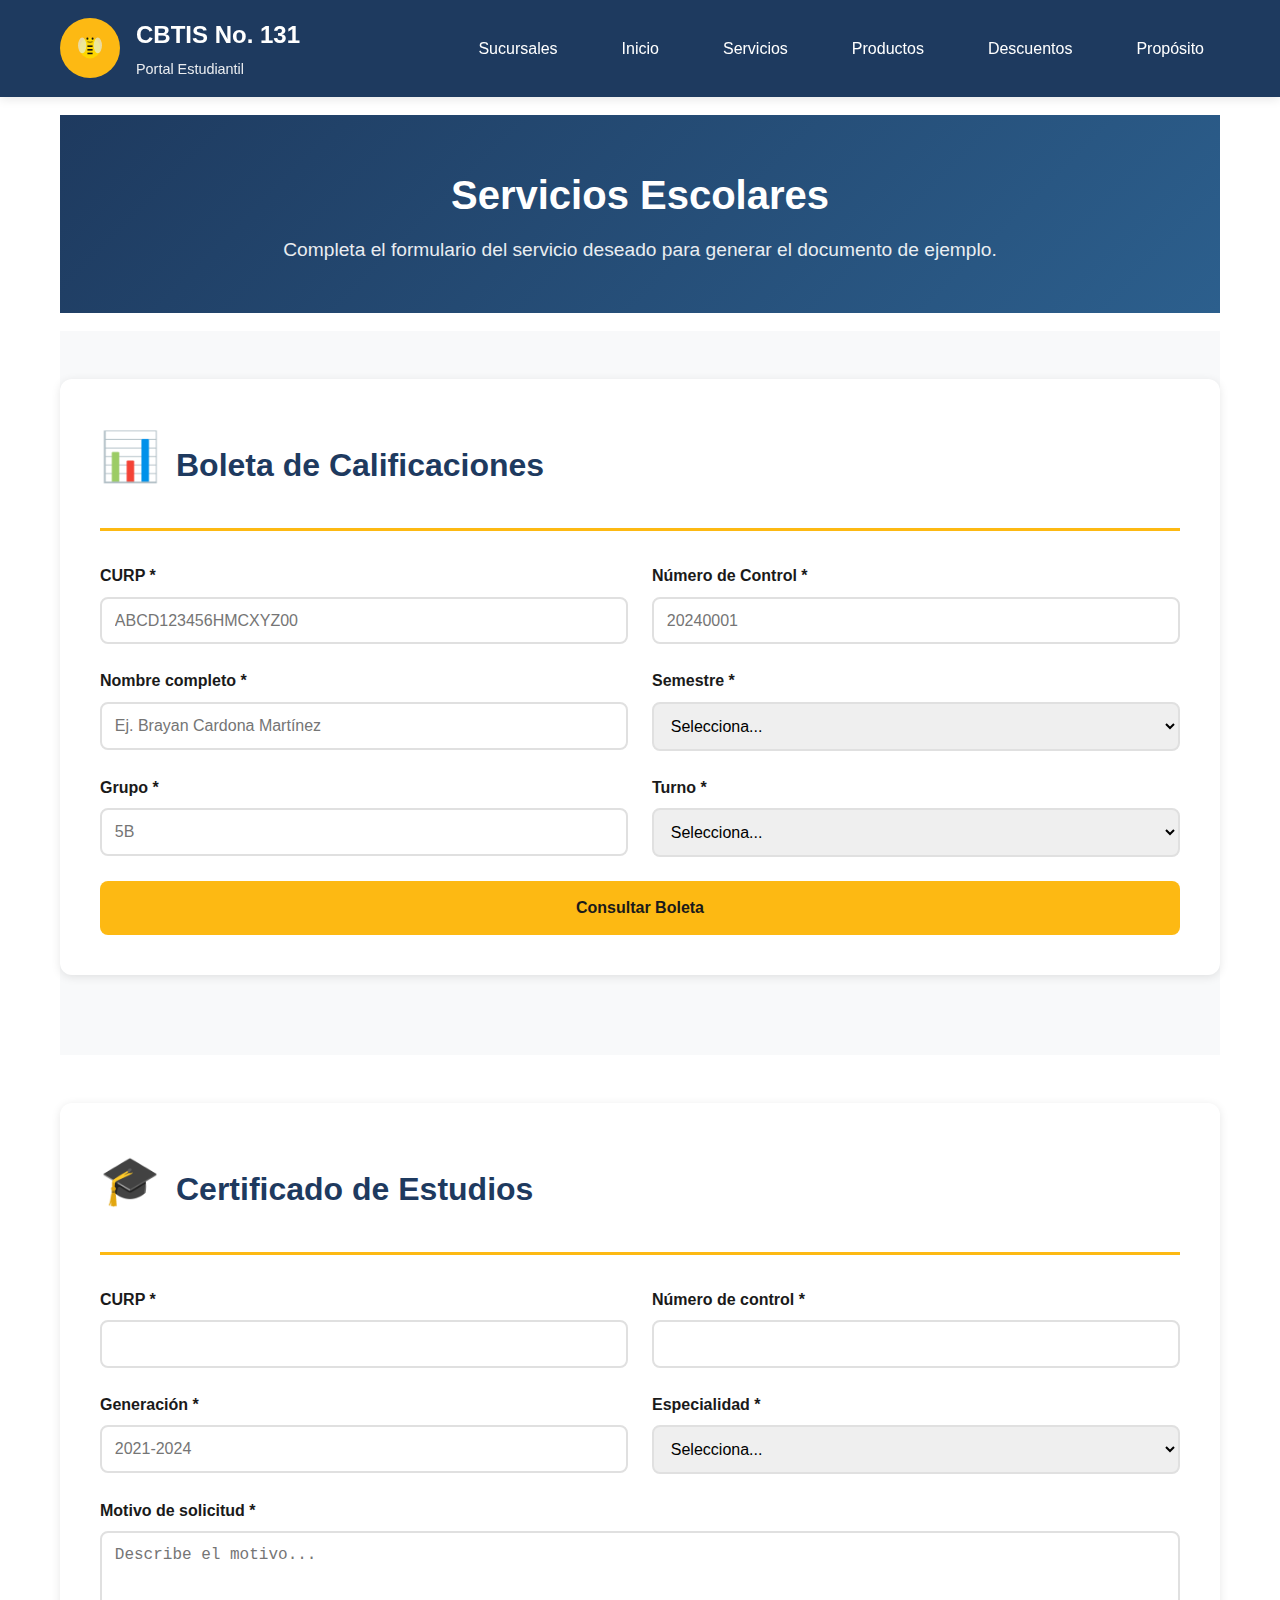
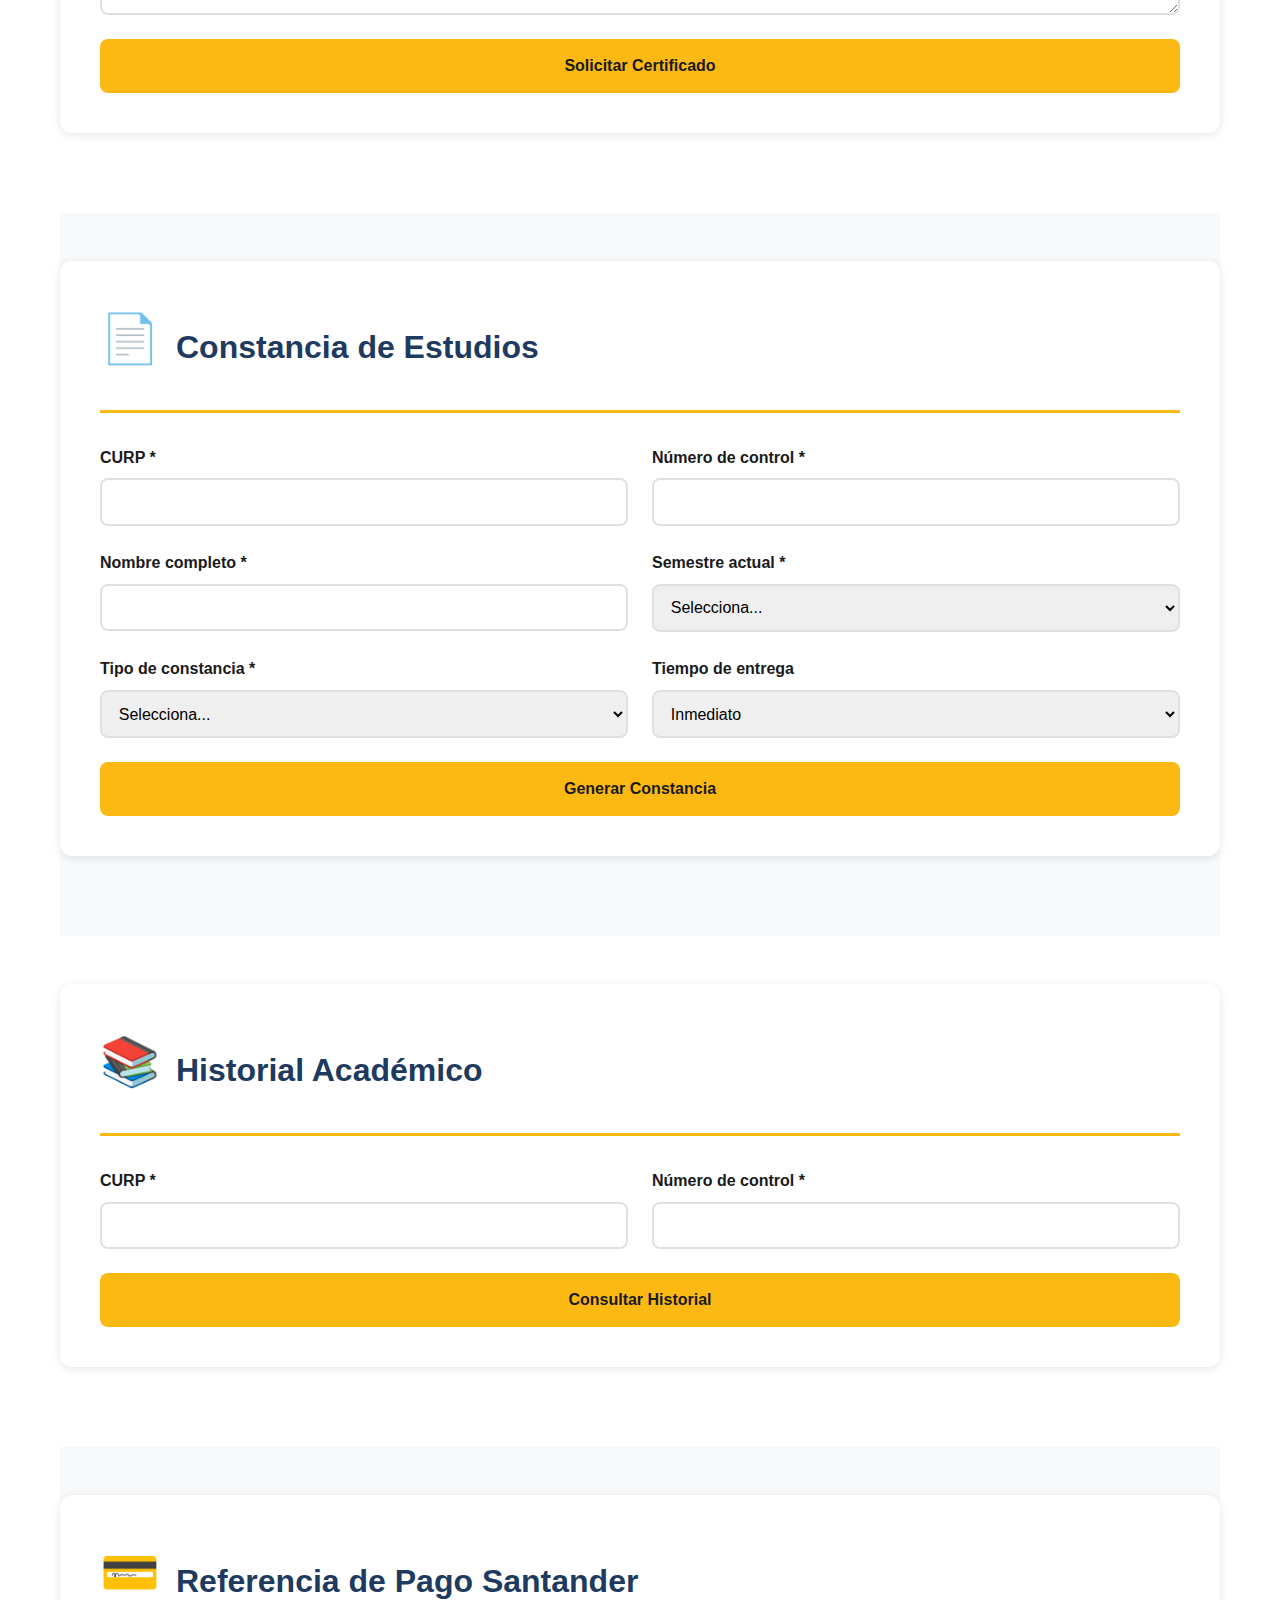
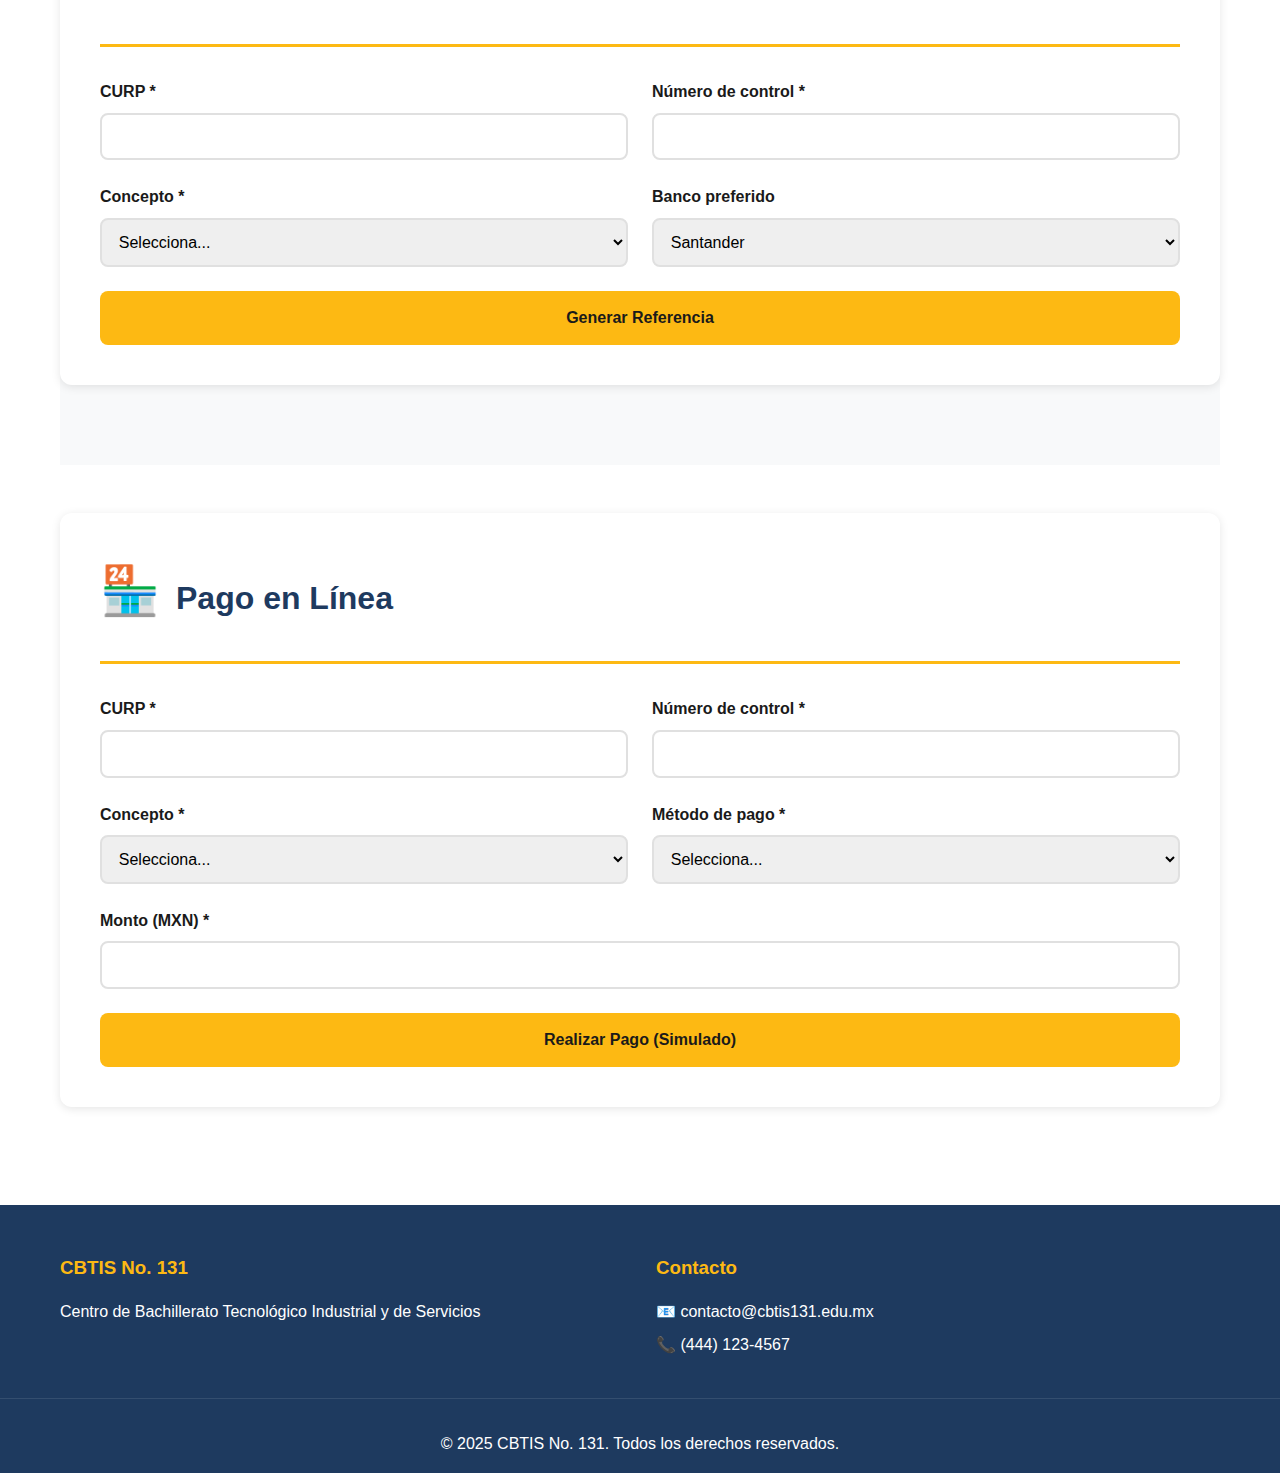
<file: servicios.html>
<!DOCTYPE html>
<html lang="es">
<head>
  <meta charset="utf-8" />
  <meta name="viewport" content="width=device-width,initial-scale=1" />
  <title>Servicios - CBTIS No. 131</title>
  <link rel="stylesheet" href="estilos.css">
  <style>
    /* Pequeñas reglas específicas para resultados/boletas */
    .result-container { display: none; background:#fff; padding:18px; border-radius:10px; box-shadow:0 6px 20px rgba(0,0,0,0.08); margin-top:12px;}
    .result-container.active { display:block; }
    .grades-table, .doc-table { width:100%; border-collapse:collapse; margin-top:12px; }
    .grades-table th, .grades-table td, .doc-table th, .doc-table td { border:1px solid #e6e6e6; padding:8px; text-align:center; }
    .doc-header { display:flex; justify-content:space-between; align-items:center; gap:12px; margin-bottom:12px; }
    .doc-header .left { font-weight:700; color:var(--primary,#0d47a1); }
    .badge { background:var(--secondary,#f39c12); color:#111; padding:6px 10px; border-radius:6px; font-weight:700; }
    .student-info p { margin:6px 0; }
    .result-actions { margin-top:12px; display:flex; gap:8px; flex-wrap:wrap; }
    @media print {
      nav, .menu-toggle, .btn-outline, .btn-primary, .btn-secondary { display:none !important; }
      body { background:#fff; }
    }
  </style>
</head>
<body>
  <!-- Header -->
  <header class="header">
    <div class="container header-content">
      <div class="logo-section">
        <div class="logo" id="logo" aria-hidden="true"></div>
        <div class="logo-text">
          <h1>CBTIS No. 131</h1>
          <p>Portal Estudiantil</p>
        </div>
      </div>

      <nav class="nav">
        <ul class="nav-list">
           <li><a href="sucursales.html">Sucursales</a></li>
                    <li><a href="index.html">Inicio</a></li>
                    <li><a href="servicios.html">Servicios</a></li>
                    <li><a href="productos.html">Productos</a></li>
                    <li><a href="descuentos.html">Descuentos</a></li>
                     <li><a href="proposito.html">Propósito</a></li>
        </ul>
        <button class="menu-toggle" id="menuToggle" aria-label="Abrir menú">
          <span></span><span></span><span></span>
        </button>
      </nav>
    </div>
  </header>

  <main class="container">
    <div class="page-header" style="margin:18px 0;">
      <h1>Servicios Escolares</h1>
      <p>Completa el formulario del servicio deseado para generar el documento de ejemplo.</p>
    </div>

    <!-- === BOLETA === -->
    <section class="service-section" id="boleta">
      <div class="service-detail-card">
        <div class="service-detail-header">
          <div class="service-icon">📊</div>
          <h2>Boleta de Calificaciones</h2>
        </div>

        <form class="service-form" id="boletaForm">
          <div class="form-row">
            <div class="form-group">
              <label for="boletaCurp">CURP *</label>
              <input type="text" id="boletaCurp" required maxlength="18" placeholder="ABCD123456HMCXYZ00">
            </div>
            <div class="form-group">
              <label for="boletaControl">Número de Control *</label>
              <input type="text" id="boletaControl" required maxlength="12" placeholder="20240001">
            </div>
          </div>

          <div class="form-row">
            <div class="form-group">
              <label for="boletaNombre">Nombre completo *</label>
              <input type="text" id="boletaNombreInput" required placeholder="Ej. Brayan Cardona Martínez">
            </div>
            <div class="form-group">
              <label for="boletaSemestre">Semestre *</label>
              <select id="boletaSemestre" required>
                <option value="">Selecciona...</option>
                <option value="1">1°</option><option value="2">2°</option><option value="3">3°</option>
                <option value="4">4°</option><option value="5">5°</option><option value="6">6°</option>
              </select>
            </div>
          </div>

          <div class="form-row">
            <div class="form-group">
              <label for="boletaGrupo">Grupo *</label>
              <input type="text" id="boletaGrupo" required placeholder="5B">
            </div>
            <div class="form-group">
              <label for="boletaTurno">Turno *</label>
              <select id="boletaTurno" required>
                <option value="">Selecciona...</option>
                <option>Matutino</option><option>Vespertino</option>
              </select>
            </div>
          </div>

          <button type="submit" class="btn btn-primary">Consultar Boleta</button>
        </form>

        <div id="boletaResult" class="result-container" aria-live="polite">
          <!-- Contenido generado por JS -->
        </div>
      </div>
    </section>

    <!-- === CERTIFICADO === -->
    <section class="service-section" id="certificado">
      <div class="service-detail-card">
        <div class="service-detail-header">
          <div class="service-icon">🎓</div>
          <h2>Certificado de Estudios</h2>
        </div>

        <form id="certificadoForm" class="service-form">
          <div class="form-row">
            <div class="form-group">
              <label for="certCurp">CURP *</label>
              <input type="text" id="certCurp" required maxlength="18">
            </div>
            <div class="form-group">
              <label for="certControl">Número de control *</label>
              <input type="text" id="certControl" required maxlength="12">
            </div>
          </div>

          <div class="form-row">
            <div class="form-group">
              <label for="certGeneracion">Generación *</label>
              <input type="text" id="certGeneracion" placeholder="2021-2024" required>
            </div>
            <div class="form-group">
              <label for="certEspecialidad">Especialidad *</label>
              <select id="certEspecialidad" required>
                <option value="">Selecciona...</option>
                <option value="programacion">Programación</option>
                <option value="electronica">Electrónica</option>
                <option value="contabilidad">Contabilidad</option>
                <option value="administracion">Administración</option>
              </select>
            </div>
          </div>

          <div class="form-group">
            <label for="certMotivo">Motivo de solicitud *</label>
            <textarea id="certMotivo" required rows="3" placeholder="Describe el motivo..."></textarea>
          </div>

          <button type="submit" class="btn btn-primary">Solicitar Certificado</button>
        </form>

        <div id="certificadoResult" class="result-container"></div>
      </div>
    </section>

    <!-- === CONSTANCIA === -->
    <section class="service-section" id="constancia">
      <div class="service-detail-card">
        <div class="service-detail-header">
          <div class="service-icon">📄</div>
          <h2>Constancia de Estudios</h2>
        </div>

        <form id="constanciaForm" class="service-form">
          <div class="form-row">
            <div class="form-group">
              <label for="constCurp">CURP *</label>
              <input type="text" id="constCurp" required maxlength="18">
            </div>
            <div class="form-group">
              <label for="constControl">Número de control *</label>
              <input type="text" id="constControl" required maxlength="12">
            </div>
          </div>

          <div class="form-row">
            <div class="form-group">
              <label for="constNombre">Nombre completo *</label>
              <input type="text" id="constNombreInput" required>
            </div>
            <div class="form-group">
              <label for="constSemestre">Semestre actual *</label>
              <select id="constSemestre" required>
                <option value="">Selecciona...</option>
                <option value="1">1°</option><option value="2">2°</option><option value="3">3°</option>
                <option value="4">4°</option><option value="5">5°</option><option value="6">6°</option>
              </select>
            </div>
          </div>

          <div class="form-row">
            <div class="form-group">
              <label for="constTipo">Tipo de constancia *</label>
              <select id="constTipo" required>
                <option value="">Selecciona...</option>
                <option value="estudios">Constancia de Estudios</option>
                <option value="conducta">Constancia de Buena Conducta</option>
                <option value="inscripcion">Constancia de Inscripción</option>
              </select>
            </div>
            <div class="form-group">
              <label for="constTiempo">Tiempo de entrega</label>
              <select id="constTiempo">
                <option value="inmediato">Inmediato</option>
                <option value="24">24 hrs</option>
                <option value="48">48 hrs</option>
              </select>
            </div>
          </div>

          <button type="submit" class="btn btn-primary">Generar Constancia</button>
        </form>

        <div id="constanciaResult" class="result-container"></div>
      </div>
    </section>

    <!-- === HISTORIAL === -->
    <section class="service-section" id="historial">
      <div class="service-detail-card">
        <div class="service-detail-header">
          <div class="service-icon">📚</div>
          <h2>Historial Académico</h2>
        </div>

        <form id="historialForm" class="service-form">
          <div class="form-row">
            <div class="form-group">
              <label for="histCurp">CURP *</label>
              <input type="text" id="histCurp" required maxlength="18">
            </div>
            <div class="form-group">
              <label for="histControl">Número de control *</label>
              <input type="text" id="histControl" required maxlength="12">
            </div>
          </div>
          <button type="submit" class="btn btn-primary">Consultar Historial</button>
        </form>

        <div id="historialResult" class="result-container"></div>
      </div>
    </section>

    <!-- === REFERENCIA === -->
    <section class="service-section" id="referencia">
      <div class="service-detail-card">
        <div class="service-detail-header">
          <div class="service-icon">💳</div>
          <h2>Referencia de Pago Santander</h2>
        </div>

        <form id="referenciaForm" class="service-form">
          <div class="form-row">
            <div class="form-group">
              <label for="refCurp">CURP *</label>
              <input type="text" id="refCurp" required maxlength="18">
            </div>
            <div class="form-group">
              <label for="refControl">Número de control *</label>
              <input type="text" id="refControl" required maxlength="12">
            </div>
          </div>

          <div class="form-row">
            <div class="form-group">
              <label for="refConcepto">Concepto *</label>
              <select id="refConcepto" required>
                <option value="">Selecciona...</option>
                <option value="inscripcion">Inscripción</option>
                <option value="reinscripcion">Reinscripción</option>
                <option value="certificado">Certificado</option>
                <option value="constancia">Constancia</option>
              </select>
            </div>
            <div class="form-group">
              <label for="refBanco">Banco preferido</label>
              <select id="refBanco">
                <option>Santander</option><option>BBVA</option><option>Banorte</option>
              </select>
            </div>
          </div>

          <button type="submit" class="btn btn-primary">Generar Referencia</button>
        </form>

        <div id="referenciaResult" class="result-container"></div>
      </div>
    </section>

    <!-- === PAGO === -->
    <section class="service-section" id="pago">
      <div class="service-detail-card">
        <div class="service-detail-header">
          <div class="service-icon">🏪</div>
          <h2>Pago en Línea</h2>
        </div>

        <form id="pagoForm" class="service-form">
          <div class="form-row">
            <div class="form-group">
              <label for="pagoCurp">CURP *</label>
              <input type="text" id="pagoCurp" required maxlength="18">
            </div>
            <div class="form-group">
              <label for="pagoControl">Número de control *</label>
              <input type="text" id="pagoControl" required maxlength="12">
            </div>
          </div>

          <div class="form-row">
            <div class="form-group">
              <label for="pagoConcepto">Concepto *</label>
              <select id="pagoConcepto" required>
                <option value="">Selecciona...</option>
                <option value="inscripcion">Inscripción</option>
                <option value="reinscripcion">Reinscripción</option>
                <option value="certificado">Certificado</option>
                <option value="constancia">Constancia</option>
              </select>
            </div>
            <div class="form-group">
              <label for="pagoMetodo">Método de pago *</label>
              <select id="pagoMetodo" required>
                <option value="">Selecciona...</option>
                <option value="tarjeta">Tarjeta</option>
                <option value="transferencia">Transferencia</option>
                <option value="oxxo">OXXO</option>
              </select>
            </div>
          </div>

          <div id="tarjetaFields" style="display:none;">
            <div class="form-row">
              <div class="form-group">
                <label for="pagoTarjeta">Número de tarjeta</label>
                <input id="pagoTarjeta" type="text" placeholder="#### #### #### ####">
              </div>
              <div class="form-group">
                <label for="pagoVencimiento">Vencimiento</label>
                <input id="pagoVencimiento" type="text" placeholder="MM/AA">
              </div>
            </div>
            <div class="form-row">
              <div class="form-group">
                <label for="pagoCvv">CVV</label>
                <input id="pagoCvv" type="text" placeholder="###">
              </div>
            </div>
          </div>

          <div class="form-row">
            <div class="form-group">
              <label for="pagoMonto">Monto (MXN) *</label>
              <input type="number" id="pagoMonto" required min="0" step="1">
            </div>
          </div>

          <button type="submit" class="btn btn-primary">Realizar Pago (Simulado)</button>
        </form>

        <div id="pagoResult" class="result-container"></div>
      </div>
    </section>

  </main>

  <footer class="footer" id="contacto" style="margin-top:18px;">
    <div class="container footer-content">
      <div class="footer-section">
        <h3>CBTIS No. 131</h3>
        <p>Centro de Bachillerato Tecnológico Industrial y de Servicios</p>
      </div>
      <div class="footer-section">
        <h3>Contacto</h3>
        <ul class="footer-links">
          <li>📧 contacto@cbtis131.edu.mx</li>
          <li>📞 (444) 123-4567</li>
        </ul>
      </div>
    </div>
    <div class="footer-bottom">
      <p>&copy; 2025 CBTIS No. 131. Todos los derechos reservados.</p>
    </div>
  </footer>

  <!-- JS: lógica para generar resultados en página -->
  <script>
    /* Generador de logo abeja (inserta SVG en elementos con id="logo") */
    function generateBeeLogo() {
      const beeSVG = `
        <svg xmlns="http://www.w3.org/2000/svg" viewBox="0 0 100 100" width="100%" height="100%">
            <circle cx="50" cy="50" r="20" fill="#FFD700"/>
            <ellipse cx="35" cy="45" rx="8" ry="15" fill="#dff1ff" opacity="0.6"/>
            <ellipse cx="65" cy="45" rx="8" ry="15" fill="#dff1ff" opacity="0.6"/>
            <rect x="45" y="45" width="10" height="3" fill="#111"/>
            <rect x="45" y="52" width="10" height="3" fill="#111"/>
            <rect x="45" y="59" width="10" height="3" fill="#111"/>
            <circle cx="45" cy="32" r="2" fill="#111"/>
            <circle cx="55" cy="32" r="2" fill="#111"/>
            <path d="M 45 38 Q 50 40 55 38" stroke="#111" fill="none" stroke-width="1.2"/>
        </svg>
      `;
      document.querySelectorAll('#logo').forEach(el => el.innerHTML = beeSVG);
    }

    document.addEventListener('DOMContentLoaded', () => {
      generateBeeLogo();

      // Manejo pago - mostrar campos de tarjeta si aplica
      const pagoMetodo = document.getElementById('pagoMetodo');
      if (pagoMetodo) {
        pagoMetodo.addEventListener('change', (e) => {
          const tarjetaFields = document.getElementById('tarjetaFields');
          if (e.target.value === 'tarjeta') tarjetaFields.style.display = 'block';
          else tarjetaFields.style.display = 'none';
        });
      }

      // Formularios
      setupBoleta();
      setupCertificado();
      setupConstancia();
      setupHistorial();
      setupReferencia();
      setupPago();
    });

    /* ---------- BOLETA ---------- */
    function setupBoleta(){
      const form = document.getElementById('boletaForm');
      const result = document.getElementById('boletaResult');
      const materias = ["Matemáticas","Física","Programación","Inglés","Historia","Química"];
      form.addEventListener('submit', (e) => {
        e.preventDefault();
        // Leer campos
        const curp = document.getElementById('boletaCurp').value.trim();
        const control = document.getElementById('boletaControl').value.trim();
        const nombre = document.getElementById('boletaNombreInput').value.trim();
        const semestre = document.getElementById('boletaSemestre').value;
        const grupo = document.getElementById('boletaGrupo').value.trim();
        const turno = document.getElementById('boletaTurno').value;

        // Validar mínimos
        if (!curp || !control || !nombre || !semestre) {
          alert('Por favor completa todos los campos de la boleta.');
          return;
        }

        // Generar calificaciones aleatorias (70-100)
        let total = 0;
        const filas = materias.map(mat => {
          const cal = Math.floor(Math.random() * 31) + 70;
          total += cal;
          const estado = cal >= 70 ? "Aprobado" : "Reprobado";
          return `<tr><td>${mat}</td><td>${cal}</td><td>${estado}</td></tr>`;
        }).join('');

        const promedio = (total / materias.length).toFixed(2);

        // Construir HTML resultado
        result.innerHTML = `
          <div class="doc-header">
            <div class="left">Boleta de Calificaciones - CBTIS 131</div>
            <div class="badge">Semestre ${semestre}</div>
          </div>
          <div class="student-info">
            <p><strong>Nombre:</strong> ${nombre}</p>
            <p><strong>CURP:</strong> ${curp}</p>
            <p><strong>No. Control:</strong> ${control}</p>
            <p><strong>Grupo:</strong> ${grupo} · <strong>Turno:</strong> ${turno}</p>
          </div>
          <table class="grades-table">
            <thead><tr><th>Materia</th><th>Calificación</th><th>Estado</th></tr></thead>
            <tbody>${filas}</tbody>
          </table>
          <h4 style="margin-top:10px;">Promedio general: ${promedio}</h4>
          <div class="result-actions">
            <button class="btn btn-secondary" onclick="window.print()">Imprimir / Guardar PDF</button>
            <button class="btn btn-secondary" onclick="downloadExampleJSON('boleta', ${JSON.stringify({
              nombre: '${nombre}',
              curp: '${curp}',
              control: '${control}',
              semestre: '${semestre}',
              grupo: '${grupo}',
              turno: '${turno}',
              promedio: '${promedio}'
            })})">Guardar JSON (ejemplo)</button>
          </div>
        `;
        result.classList.add('active');
        result.scrollIntoView({ behavior: 'smooth' });
      });
    }

    /* ---------- CERTIFICADO ---------- */
    function setupCertificado(){
      const form = document.getElementById('certificadoForm');
      const result = document.getElementById('certificadoResult');
      form.addEventListener('submit', (e) => {
        e.preventDefault();
        const curp = document.getElementById('certCurp').value.trim();
        const control = document.getElementById('certControl').value.trim();
        const generacion = document.getElementById('certGeneracion').value.trim();
        const especialidad = document.getElementById('certEspecialidad').value;
        const motivo = document.getElementById('certMotivo').value.trim();

        if(!curp||!control||!generacion||!especialidad||!motivo){
          alert('Completa todos los campos del certificado.');
          return;
        }

        const folio = 'CERT-' + Math.random().toString(36).substr(2,9).toUpperCase();
        const entrega = new Date(); entrega.setDate(entrega.getDate() + 5);

        result.innerHTML = `
          <div class="doc-header">
            <div class="left">Solicitud de Certificado</div>
            <div class="badge">${folio}</div>
          </div>
          <div class="student-info">
            <p><strong>CURP:</strong> ${curp}</p>
            <p><strong>No. Control:</strong> ${control}</p>
            <p><strong>Generación:</strong> ${generacion} · <strong>Especialidad:</strong> ${especialidad}</p>
            <p><strong>Motivo:</strong> ${motivo}</p>
            <p><strong>Fecha estimada de entrega:</strong> ${entrega.toLocaleDateString()}</p>
          </div>
          <div class="result-actions">
            <button class="btn btn-secondary" onclick="window.print()">Imprimir / Guardar PDF</button>
          </div>
        `;
        result.classList.add('active');
        result.scrollIntoView({ behavior: 'smooth' });
      });
    }

    /* ---------- CONSTANCIA ---------- */
    function setupConstancia(){
      const form = document.getElementById('constanciaForm');
      const result = document.getElementById('constanciaResult');
      form.addEventListener('submit', (e) => {
        e.preventDefault();
        const curp = document.getElementById('constCurp').value.trim();
        const control = document.getElementById('constControl').value.trim();
        const nombre = document.getElementById('constNombreInput').value.trim();
        const semestre = document.getElementById('constSemestre').value;
        const tipo = document.getElementById('constTipo').value;
        const tiempo = document.getElementById('constTiempo').value || 'Inmediato';

        if(!curp||!control||!nombre||!semestre||!tipo){
          alert('Completa todos los campos de la constancia.');
          return;
        }

        const folio = 'CONST-' + Math.random().toString(36).substr(2,8).toUpperCase();
        const fecha = new Date().toLocaleDateString();

        result.innerHTML = `
          <div class="doc-header">
            <div class="left">Constancia de Estudios</div>
            <div class="badge">${tipo.toUpperCase()}</div>
          </div>
          <div class="student-info">
            <p><strong>Nombre:</strong> ${nombre}</p>
            <p><strong>CURP:</strong> ${curp}</p>
            <p><strong>No. Control:</strong> ${control}</p>
            <p><strong>Semestre:</strong> ${semestre}°</p>
            <p><strong>Fecha:</strong> ${fecha} · <strong>Folio:</strong> ${folio}</p>
            <p>Tiempo de entrega seleccionado: ${tiempo}</p>
          </div>
          <div class="result-actions">
            <button class="btn btn-secondary" onclick="window.print()">Imprimir / Guardar PDF</button>
          </div>
        `;
        result.classList.add('active');
        result.scrollIntoView({ behavior: 'smooth' });
      });
    }

    /* ---------- HISTORIAL ---------- */
    function setupHistorial(){
      const form = document.getElementById('historialForm');
      const result = document.getElementById('historialResult');
      form.addEventListener('submit', (e) => {
        e.preventDefault();
        const curp = document.getElementById('histCurp').value.trim();
        const control = document.getElementById('histControl').value.trim();
        if(!curp || !control){
          alert('Completa CURP y número de control.');
          return;
        }

        // Generar ejemplo de semestres y promedios
        const semestres = [
          { num: 1, promedio: (Math.random()*1.5 + 7.5).toFixed(2), materias: ['Matemáticas I','Química I','Inglés I'] },
          { num: 2, promedio: (Math.random()*1.5 + 7.6).toFixed(2), materias: ['Matemáticas II','Química II','Inglés II'] },
          { num: 3, promedio: (Math.random()*1.5 + 7.8).toFixed(2), materias: ['Física I','Programación I','Historia'] },
          { num: 4, promedio: (Math.random()*1.5 + 8.0).toFixed(2), materias: ['Física II','Programación II','Inglés IV'] }
        ];
        const promGeneral = (semestres.reduce((s, x) => s + parseFloat(x.promedio),0) / semestres.length).toFixed(2);

        let htmlSem = `<p><strong>CURP:</strong> ${curp} · <strong>No. Control:</strong> ${control}</p>
                       <p><strong>Promedio general:</strong> ${promGeneral}</p><div style="margin-top:10px;">`;
        semestres.forEach(s => {
          htmlSem += `<div style="margin-bottom:10px;"><strong>${s.num}° Semestre - Promedio ${s.promedio}</strong><ul style="text-align:left; margin-left:1rem;">${s.materias.map(m=>`<li>${m}</li>`).join('')}</ul></div>`;
        });
        htmlSem += `</div><div class="result-actions"><button class="btn btn-secondary" onclick="window.print()">Imprimir / Guardar PDF</button></div>`;

        result.innerHTML = `<div class="doc-header"><div class="left">Historial Académico - Resumen</div></div>${htmlSem}`;
        result.classList.add('active');
        result.scrollIntoView({ behavior: 'smooth' });
      });
    }

    /* ---------- REFERENCIA ---------- */
    function setupReferencia(){
      const form = document.getElementById('referenciaForm');
      const result = document.getElementById('referenciaResult');
      form.addEventListener('submit', (e) => {
        e.preventDefault();
        const curp = document.getElementById('refCurp').value.trim();
        const control = document.getElementById('refControl').value.trim();
        const concepto = document.getElementById('refConcepto').value;
        const banco = document.getElementById('refBanco').value || 'Santander';
        if(!curp||!control||!concepto){ alert('Completa los campos.'); return; }

        const referencia = Math.floor(Math.random()*9000000000000) + 1000000000000;
        const montos = { inscripcion: '$1,500.00', reinscripcion: '$800.00', certificado: '$350.00', constancia: '$150.00' };
        const conceptosText = { inscripcion:'Inscripción', reinscripcion:'Reinscripción', certificado:'Certificado', constancia:'Constancia' };
        const monto = montos[concepto] || '$0.00';
        const hoy = new Date(); const vig = new Date(); vig.setDate(hoy.getDate()+30);

        result.innerHTML = `
          <div class="doc-header"><div class="left">Referencia de Pago</div><div class="badge">Ref: ${referencia}</div></div>
          <div class="student-info">
            <p><strong>Concepto:</strong> ${conceptosText[concepto]}</p>
            <p><strong>Monto:</strong> ${monto} · <strong>Banco:</strong> ${banco}</p>
            <p><strong>Nombre/ID:</strong> ${control} · <strong>CURP:</strong> ${curp}</p>
            <p><strong>Vigencia hasta:</strong> ${vig.toLocaleDateString()}</p>
          </div>
          <div class="result-actions">
            <button class="btn btn-secondary" onclick="window.print()">Imprimir / Guardar PDF</button>
          </div>
        `;
        result.classList.add('active');
        result.scrollIntoView({ behavior: 'smooth' });
      });
    }

    /* ---------- PAGO ---------- */
    function setupPago(){
      const form = document.getElementById('pagoForm');
      const result = document.getElementById('pagoResult');
      form.addEventListener('submit', (e) => {
        e.preventDefault();
        const curp = document.getElementById('pagoCurp').value.trim();
        const control = document.getElementById('pagoControl').value.trim();
        const concepto = document.getElementById('pagoConcepto').value;
        const metodo = document.getElementById('pagoMetodo').value;
        const monto = document.getElementById('pagoMonto').value;
        if(!curp||!control||!concepto||!metodo||!monto){ alert('Completa todos los campos de pago.'); return; }

        const folio = 'PAG-' + Math.random().toString(36).substr(2,10).toUpperCase();
        const fecha = new Date().toLocaleString();

        result.innerHTML = `
          <div class="doc-header"><div class="left">Comprobante de Pago (Simulado)</div><div class="badge">${folio}</div></div>
          <div class="student-info">
            <p><strong>CURP:</strong> ${curp} · <strong>No. Control:</strong> ${control}</p>
            <p><strong>Concepto:</strong> ${concepto} · <strong>Método:</strong> ${metodo}</p>
            <p><strong>Monto:</strong> $${parseFloat(monto).toFixed(2)} · <strong>Fecha:</strong> ${fecha}</p>
          </div>
          <div class="result-actions">
            <button class="btn btn-secondary" onclick="window.print()">Imprimir / Guardar PDF</button>
          </div>
        `;
        result.classList.add('active');
        result.scrollIntoView({ behavior: 'smooth' });
      });
    }

    /* ---------- Utilities ---------- */
    function downloadExampleJSON(tipo, data){
      try {
        // `data` may be a string template when called inline; try to parse if necessary
        const blob = new Blob([JSON.stringify(data, null, 2)], { type: 'application/json' });
        const url = URL.createObjectURL(blob);
        const a = document.createElement('a');
        a.href = url;
        a.download = `${tipo}_ejemplo.json`;
        document.body.appendChild(a);
        a.click();
        a.remove();
        URL.revokeObjectURL(url);
      } catch (err) {
        console.error(err);
        alert('No se pudo guardar JSON (demo).');
      }
    }
  </script>
</body>
</html>
<script>
  window.addEventListener('mouseover', initLandbot, { once: true });
  window.addEventListener('touchstart', initLandbot, { once: true });
  var myLandbot;
  function initLandbot() {
    if (!myLandbot) {
      var s = document.createElement('script');
      s.type = "module"
      s.async = true;
      s.addEventListener('load', function() {
        var myLandbot = new Landbot.Livechat({
          configUrl: 'https://storage.googleapis.com/landbot.online/v3/H-3232054-MNRNX267NEJNX4Q3/index.json',
        });
      });
      s.src = 'https://cdn.landbot.io/landbot-3/landbot-3.0.0.mjs';
      var x = document.getElementsByTagName('script')[0];
      x.parentNode.insertBefore(s, x);
    }
  }
</script>
</file>
<file: estilos.css>
/* Reset y Variables */
* {
  margin: 0;
  padding: 0;
  box-sizing: border-box;
}
:root {
  --primary-color: #1e3a5f;
  --secondary-color: #fdb913;
  --accent-color: #2c5f8d;
  --text-dark: #1a1a1a;
  --text-light: #ffffff;
  --text-gray: #666666;
  --bg-light: #f8f9fa;
  --bg-white: #ffffff;
  --border-color: #e0e0e0;
  --shadow: 0 2px 10px rgba(0, 0, 0, 0.1);
  --shadow-hover: 0 4px 20px rgba(0, 0, 0, 0.15);
  --transition: all 0.3s ease;
  --success-color: #28a745;
  --danger-color: #dc3545;
  --warning-color: #ffc107;
}
body {
  font-family: "Segoe UI", Tahoma, Geneva, Verdana, sans-serif;
  line-height: 1.6;
  color: var(--text-dark);
  background-color: var(--bg-white);
}
.container {
  max-width: 1200px;
  margin: 0 auto;
  padding: 0 20px;
}

/* Header */
.header {
  background-color: var(--primary-color);
  color: var(--text-light);
  padding: 1rem 0;
  position: sticky;
  top: 0;
  z-index: 1000;
  box-shadow: var(--shadow);
}
.header-content {
  display: flex;
  justify-content: space-between;
  align-items: center;
}
.logo-section {
  display: flex;
  align-items: center;
  gap: 1rem;
}
.logo {
  width: 60px;
  height: 60px;
  border-radius: 50%;
  padding: 4px;
  background: var(--secondary-color);
  display: flex;
  align-items: center;
  justify-content: center;
  overflow: hidden;
}
.logo-text h1 {
  font-size: 1.5rem;
  font-weight: 700;
  margin-bottom: 0.2rem;
}
.logo-text p {
  font-size: 0.9rem;
  opacity: 0.9;
}

/* Navigation */
.nav-list {
  display: flex;
  list-style: none;
  gap: 2rem;
  align-items: center;
}
.nav-list a {
  color: var(--text-light);
  text-decoration: none;
  font-weight: 500;
  transition: var(--transition);
  padding: 0.5rem 1rem;
  border-radius: 5px;
}
.nav-list a:hover {
  background-color: var(--accent-color);
}
.menu-toggle {
  display: none;
  flex-direction: column;
  background: none;
  border: none;
  cursor: pointer;
  padding: 0.5rem;
}
.menu-toggle span {
  width: 25px;
  height: 3px;
  background-color: var(--text-light);
  margin: 3px 0;
  transition: var(--transition);
}

/* Hero */
.hero {
  background: linear-gradient(135deg, var(--primary-color) 0%, var(--accent-color) 100%);
  color: var(--text-light);
  padding: 5rem 0;
  text-align: center;
}
.hero-content h2 {
  font-size: 3rem;
  margin-bottom: 1rem;
  font-weight: 700;
}
.hero-content p {
  font-size: 1.3rem;
  margin-bottom: 2rem;
  opacity: 0.95;
}
.hero-buttons {
  display: flex;
  gap: 1rem;
  justify-content: center;
  flex-wrap: wrap;
}

/* Buttons */
.btn {
  display: inline-block;
  padding: 1rem 2rem;
  border-radius: 8px;
  text-decoration: none;
  font-weight: 600;
  transition: var(--transition);
  border: 2px solid transparent;
  cursor: pointer;
  font-size: 1rem;
}
.btn-primary {
  background-color: var(--secondary-color);
  color: var(--text-dark);
}
.btn-primary:hover {
  background-color: #e5a810;
  transform: translateY(-2px);
  box-shadow: var(--shadow-hover);
}
.btn-secondary {
  background-color: transparent;
  color: var(--text-light);
  border-color: var(--text-light);
}
.btn-secondary:hover {
  background-color: var(--text-light);
  color: var(--primary-color);
}
.btn-block {
  width: 100%;
  text-align: center;
}
.btn-large {
  padding: 1.2rem 2.5rem;
  font-size: 1.1rem;
}
.btn-sm {
  padding: 0.5rem 1rem;
  font-size: 0.9rem;
}

/* Alert Banner */
.alert-banner {
  background-color: #fff3cd;
  border-bottom: 3px solid #fdb913;
  padding: 1rem 0;
  display: none;
}
.alert-banner.active {
  display: block;
}
.alert-inner {
  display: flex;
  justify-content: space-between;
  align-items: center;
}
.alert-banner p {
  margin: 0;
  color: #856404;
}
.alert-close {
  background: none;
  border: none;
  font-size: 1.5rem;
  cursor: pointer;
  color: #856404;
  padding: 0 1rem;
}

/* Login Section */
.login-section {
  padding: 4rem 0;
  background-color: var(--bg-light);
}
.login-container {
  max-width: 500px;
  margin: 0 auto;
  background-color: var(--bg-white);
  padding: 3rem;
  border-radius: 12px;
  box-shadow: var(--shadow);
}
.login-header {
  text-align: center;
  margin-bottom: 2rem;
}
.login-logo {
  width: 80px;
  height: 80px;
  margin: 0 auto 1rem;
  background: var(--secondary-color);
  border-radius: 50%;
  display: flex;
  align-items: center;
  justify-content: center;
}
.login-header h2 {
  color: var(--primary-color);
  margin-bottom: 0.5rem;
}
.login-header p {
  color: var(--text-gray);
}
.login-form {
  display: flex;
  flex-direction: column;
  gap: 1.5rem;
}
.form-group {
  display: flex;
  flex-direction: column;
}
.form-group label {
  font-weight: 600;
  margin-bottom: 0.5rem;
  color: var(--text-dark);
}
.form-group input,
.form-group select,
.form-group textarea {
  padding: 0.8rem;
  border: 2px solid var(--border-color);
  border-radius: 8px;
  font-size: 1rem;
  transition: var(--transition);
}
.form-group input:focus,
.form-group select:focus,
.form-group textarea:focus {
  outline: none;
  border-color: var(--secondary-color);
}
.form-group small {
  color: var(--text-gray);
  font-size: 0.85rem;
  margin-top: 0.3rem;
}
.checkbox-group {
  flex-direction: row;
  align-items: center;
  gap: 0.5rem;
}
.checkbox-group input {
  width: auto;
}
.login-links {
  display: flex;
  justify-content: space-between;
  margin-top: 1rem;
}
.login-links a {
  color: var(--accent-color);
  text-decoration: none;
  font-size: 0.9rem;
}
.login-links a:hover {
  text-decoration: underline;
}
.login-info {
  margin-top: 1.5rem;
  padding: 1rem;
  background-color: var(--bg-light);
  border-radius: 8px;
  text-align: center;
}
.login-info p {
  font-size: 0.9rem;
  color: var(--text-gray);
}

/* Sections */
.services,
.payment-methods,
.info-section {
  padding: 4rem 0;
}
.services {
  background-color: var(--bg-light);
}
.section-title {
  text-align: center;
  font-size: 2.5rem;
  margin-bottom: 1rem;
  color: var(--primary-color);
}
.section-subtitle {
  text-align: center;
  font-size: 1.2rem;
  color: var(--text-gray);
  margin-bottom: 3rem;
}

/* Grid / Cards */
.services-grid {
  display: grid;
  grid-template-columns: repeat(auto-fit, minmax(300px, 1fr));
  gap: 2rem;
}
.service-card {
  background-color: var(--bg-white);
  padding: 2rem;
  border-radius: 12px;
  box-shadow: var(--shadow);
  transition: var(--transition);
  border-top: 4px solid var(--secondary-color);
}
.service-card:hover {
  transform: translateY(-5px);
  box-shadow: var(--shadow-hover);
}
.service-icon {
  font-size: 3rem;
  margin-bottom: 1rem;
}
.service-card h3 {
  font-size: 1.5rem;
  margin-bottom: 1rem;
  color: var(--primary-color);
}
.service-card p {
  color: var(--text-gray);
  margin-bottom: 1.5rem;
}
.service-link {
  color: var(--accent-color);
  text-decoration: none;
  font-weight: 600;
}
.service-link:hover {
  color: var(--primary-color);
}

/* Payment grid */
.payment-grid {
  display: grid;
  grid-template-columns: repeat(auto-fit, minmax(280px, 1fr));
  gap: 2rem;
}
.payment-card {
  background-color: var(--bg-white);
  padding: 2rem;
  border-radius: 12px;
  box-shadow: var(--shadow);
  text-align: center;
  border: 2px solid var(--border-color);
  transition: var(--transition);
}
.payment-card:hover {
  border-color: var(--secondary-color);
  transform: scale(1.02);
}
.payment-icon {
  font-size: 3.5rem;
  margin-bottom: 1rem;
}
.payment-card h3 {
  font-size: 1.3rem;
  margin-bottom: 1.5rem;
  color: var(--primary-color);
}
.payment-list {
  list-style: none;
  text-align: left;
}
.payment-list li {
  padding: 0.5rem 0;
  color: var(--text-gray);
  border-bottom: 1px solid var(--border-color);
}
.payment-list li:last-child {
  border-bottom: none;
}

/* Info */
.info-content {
  display: grid;
  grid-template-columns: repeat(auto-fit, minmax(400px, 1fr));
  gap: 2rem;
}
.info-box {
  background-color: var(--bg-light);
  padding: 2rem;
  border-radius: 12px;
  border-left: 5px solid var(--secondary-color);
}
.info-box h3 {
  font-size: 1.5rem;
  margin-bottom: 1.5rem;
  color: var(--primary-color);
}
.info-list {
  padding-left: 1.5rem;
}
.info-list li {
  margin-bottom: 0.8rem;
  color: var(--text-gray);
  line-height: 1.8;
}

/* Page Header */
.page-header {
  background: linear-gradient(135deg, var(--primary-color) 0%, var(--accent-color) 100%);
  color: var(--text-light);
  padding: 3rem 0;
  text-align: center;
}
.page-header h1 {
  font-size: 2.5rem;
  margin-bottom: 0.5rem;
}
.page-header p {
  font-size: 1.2rem;
  opacity: 0.9;
}
.promo-header {
  background: linear-gradient(135deg, #d63384 0%, #6f42c1 100%);
}

/* Service Detail */
.service-section {
  padding: 3rem 0;
}
.service-section:nth-child(even) {
  background-color: var(--bg-light);
}
.service-detail-card {
  background-color: var(--bg-white);
  padding: 2.5rem;
  border-radius: 12px;
  box-shadow: var(--shadow);
  margin-bottom: 2rem;
}
.service-detail-header {
  display: flex;
  align-items: center;
  gap: 1rem;
  margin-bottom: 2rem;
  padding-bottom: 1rem;
  border-bottom: 3px solid var(--secondary-color);
}
.service-detail-header h2 {
  color: var(--primary-color);
  font-size: 2rem;
}
.service-form {
  display: flex;
  flex-direction: column;
  gap: 1.5rem;
}
.form-row {
  display: grid;
  grid-template-columns: repeat(auto-fit, minmax(250px, 1fr));
  gap: 1.5rem;
}

/* Results */
.result-container {
  margin-top: 2rem;
  padding: 2rem;
  background-color: var(--bg-light);
  border-radius: 12px;
  border-left: 5px solid var(--success-color);
}
.result-container h3 {
  color: var(--primary-color);
  margin-bottom: 1.5rem;
  font-size: 1.8rem;
}
.student-info {
  background-color: var(--bg-white);
  padding: 1.5rem;
  border-radius: 8px;
  margin-bottom: 1.5rem;
}
.student-info p {
  margin-bottom: 0.5rem;
  font-size: 1rem;
}
.student-info strong {
  color: var(--primary-color);
}
.grades-table {
  width: 100%;
  border-collapse: collapse;
  margin: 1.5rem 0;
  background-color: var(--bg-white);
  border-radius: 8px;
  overflow: hidden;
}
.grades-table th,
.grades-table td {
  padding: 1rem;
  text-align: left;
  border-bottom: 1px solid var(--border-color);
}
.grades-table th {
  background-color: var(--primary-color);
  color: var(--text-light);
  font-weight: 600;
}
.grades-table tr:hover {
  background-color: var(--bg-light);
}
.result-actions {
  display: flex;
  gap: 1rem;
  margin-top: 1.5rem;
  flex-wrap: wrap;
}
.success-message {
  text-align: center;
  padding: 2rem;
}
.success-icon {
  width: 80px;
  height: 80px;
  background-color: var(--success-color);
  color: var(--text-light);
  border-radius: 50%;
  display: flex;
  align-items: center;
  justify-content: center;
  font-size: 3rem;
  margin: 0 auto 1rem;
}
.success-message h3 {
  color: var(--success-color);
  margin-bottom: 1rem;
}
.success-message p {
  font-size: 1.1rem;
  margin-bottom: 0.5rem;
}
.constancia-preview {
  background-color: var(--bg-white);
  padding: 2rem;
  border-radius: 8px;
  border: 2px solid var(--border-color);
  margin: 1.5rem 0;
}
.constancia-header {
  text-align: center;
  margin-bottom: 2rem;
  padding-bottom: 1rem;
  border-bottom: 2px solid var(--secondary-color);
}
.constancia-header h4 {
  color: var(--primary-color);
  font-size: 1.5rem;
  margin-bottom: 0.5rem;
}
.constancia-body {
  line-height: 2;
  text-align: justify;
}
.constancia-body p {
  margin-bottom: 1rem;
}
.payment-reference {
  background-color: var(--bg-white);
  padding: 2rem;
  border-radius: 8px;
}
.reference-box {
  background-color: var(--secondary-color);
  padding: 2rem;
  border-radius: 8px;
  text-align: center;
  margin-bottom: 1.5rem;
}
.reference-number {
  font-size: 2rem;
  font-weight: 700;
  color: var(--text-dark);
  letter-spacing: 2px;
}
.payment-details {
  margin-bottom: 1.5rem;
}
.payment-details p {
  margin-bottom: 0.8rem;
  font-size: 1.1rem;
}
.payment-instructions {
  background-color: var(--bg-light);
  padding: 1.5rem;
  border-radius: 8px;
}
.payment-instructions h4 {
  color: var(--primary-color);
  margin-bottom: 1rem;
}
.payment-instructions ol {
  padding-left: 1.5rem;
}
.payment-instructions li {
  margin-bottom: 0.5rem;
}
.payment-receipt {
  background-color: var(--bg-white);
  padding: 1.5rem;
  border-radius: 8px;
  margin: 1.5rem 0;
}
.payment-receipt p {
  margin-bottom: 0.8rem;
  font-size: 1.1rem;
}
.payment-note {
  text-align: center;
  font-style: italic;
  color: var(--text-gray);
  margin-top: 1rem;
}
.promedio-badge {
  background-color: var(--success-color);
  color: var(--text-light);
  padding: 0.3rem 0.8rem;
  border-radius: 20px;
  font-weight: 700;
}

/* Products Page */
.products-section {
  padding: 4rem 0;
  background-color: var(--bg-light);
}
.products-grid {
  display: grid;
  grid-template-columns: repeat(auto-fit, minmax(300px, 1fr));
  gap: 2rem;
}
.product-card {
  background-color: var(--bg-white);
  padding: 2rem;
  border-radius: 12px;
  box-shadow: var(--shadow);
  transition: var(--transition);
  position: relative;
}
.product-card:hover {
  transform: translateY(-5px);
  box-shadow: var(--shadow-hover);
}
.product-badge {
  position: absolute;
  top: 1rem;
  right: 1rem;
  background-color: var(--danger-color);
  color: var(--text-light);
  padding: 0.3rem 0.8rem;
  border-radius: 20px;
  font-size: 0.85rem;
  font-weight: 600;
}
.product-icon {
  font-size: 3rem;
  margin-bottom: 1rem;
}
.product-card h3 {
  font-size: 1.5rem;
  margin-bottom: 1rem;
  color: var(--primary-color);
}
.product-description {
  color: var(--text-gray);
  margin-bottom: 1.5rem;
  min-height: 60px;
}
.product-features {
  list-style: none;
  margin-bottom: 1.5rem;
}
.product-features li {
  padding: 0.5rem 0;
  color: var(--text-gray);
  border-bottom: 1px solid var(--border-color);
}
.product-features li:last-child {
  border-bottom: none;
}
.product-price {
  font-size: 1.8rem;
  font-weight: 700;
  color: var(--primary-color);
  margin-bottom: 1.5rem;
  text-align: center;
}

/* Benefits */
.benefits-section {
  padding: 4rem 0;
}
.benefits-grid {
  display: grid;
  grid-template-columns: repeat(auto-fit, minmax(250px, 1fr));
  gap: 2rem;
}
.benefit-card {
  text-align: center;
  padding: 2rem;
  background-color: var(--bg-light);
  border-radius: 12px;
  transition: var(--transition);
}
.benefit-card:hover {
  transform: translateY(-5px);
  box-shadow: var(--shadow);
}
.benefit-icon {
  font-size: 3rem;
  margin-bottom: 1rem;
}
.benefit-card h3 {
  color: var(--primary-color);
  margin-bottom: 1rem;
}
.benefit-card p {
  color: var(--text-gray);
}

/* Promotions */
.promos-section {
  padding: 4rem 0;
}
.promo-highlight {
  margin-bottom: 3rem;
}
.promo-banner {
  background: linear-gradient(135deg, var(--primary-color) 0%, var(--accent-color) 100%);
  color: var(--text-light);
  padding: 3rem;
  border-radius: 12px;
  text-align: center;
  position: relative;
}
.promo-badge {
  position: absolute;
  top: -15px;
  left: 50%;
  transform: translateX(-50%);
  background-color: var(--danger-color);
  color: var(--text-light);
  padding: 0.5rem 2rem;
  border-radius: 25px;
  font-weight: 700;
  font-size: 1.1rem;
  box-shadow: var(--shadow);
}
.promo-banner h3 {
  font-size: 2.5rem;
  margin: 1rem 0;
}
.promo-description {
  font-size: 1.2rem;
  margin-bottom: 2rem;
  opacity: 0.9;
}
.promo-details {
  background-color: rgba(255, 255, 255, 0.1);
  padding: 2rem;
  border-radius: 8px;
  margin: 2rem 0;
}
.promo-price {
  display: flex;
  align-items: center;
  justify-content: center;
  gap: 1rem;
  margin-bottom: 1.5rem;
  flex-wrap: wrap;
}
.old-price {
  font-size: 1.5rem;
  text-decoration: line-through;
  opacity: 0.7;
}
.new-price {
  font-size: 2.5rem;
  font-weight: 700;
  color: var(--secondary-color);
}
.discount-badge {
  background-color: var(--danger-color);
  padding: 0.5rem 1rem;
  border-radius: 20px;
  font-weight: 700;
}
.promo-includes {
  list-style: none;
  text-align: left;
  max-width: 400px;
  margin: 0 auto;
}
.promo-includes li {
  padding: 0.5rem 0;
  font-size: 1.1rem;
}
.promo-validity {
  margin-top: 1rem;
  font-style: italic;
  opacity: 0.8;
}
.promos-grid {
  display: grid;
  grid-template-columns: repeat(auto-fit, minmax(300px, 1fr));
  gap: 2rem;
}
.promo-card {
  background-color: var(--bg-white);
  padding: 2rem;
  border-radius: 12px;
  box-shadow: var(--shadow);
  position: relative;
  transition: var(--transition);
}
.promo-card:hover {
  transform: translateY(-5px);
  box-shadow: var(--shadow-hover);
}
.promo-card.featured {
  border: 3px solid var(--secondary-color);
}
.promo-card-badge {
  position: absolute;
  top: 1rem;
  right: 1rem;
  background-color: var(--danger-color);
  color: var(--text-light);
  padding: 0.5rem 1rem;
  border-radius: 20px;
  font-weight: 700;
}
.promo-icon {
  font-size: 3rem;
  margin-bottom: 1rem;
}
.promo-card h3 {
  font-size: 1.5rem;
  margin-bottom: 0.5rem;
  color: var(--primary-color);
}
.promo-card > p {
  color: var(--text-gray);
  margin-bottom: 1.5rem;
}
.promo-pricing {
  display: flex;
  align-items: center;
  gap: 1rem;
  margin-bottom: 1.5rem;
}
.promo-old-price {
  font-size: 1.2rem;
  text-decoration: line-through;
  color: var(--text-gray);
}
.promo-new-price {
  font-size: 2rem;
  font-weight: 700;
  color: var(--success-color);
}
.promo-features {
  list-style: none;
  margin-bottom: 1.5rem;
}
.promo-features li {
  padding: 0.5rem 0;
  color: var(--text-gray);
  border-bottom: 1px solid var(--border-color);
}
.promo-expiry {
  text-align: center;
  font-size: 0.85rem;
  color: var(--text-gray);
  margin-top: 1rem;
  font-style: italic;
}

/* Discount Categories */
.discount-categories {
  padding: 4rem 0;
  background-color: var(--bg-light);
}
.categories-grid {
  display: grid;
  grid-template-columns: repeat(auto-fit, minmax(250px, 1fr));
  gap: 2rem;
}
.category-card {
  background-color: var(--bg-white);
  padding: 2rem;
  border-radius: 12px;
  text-align: center;
  box-shadow: var(--shadow);
  transition: var(--transition);
}
.category-card:hover {
  transform: scale(1.05);
}
.category-icon {
  font-size: 3rem;
  margin-bottom: 1rem;
}
.category-card h3 {
  color: var(--primary-color);
  margin-bottom: 0.5rem;
}
.category-card > p {
  color: var(--text-gray);
  margin-bottom: 1rem;
}
.category-discount {
  font-size: 2rem;
  font-weight: 700;
  color: var(--danger-color);
  margin: 1rem 0;
}
.category-applies {
  font-size: 0.9rem;
  color: var(--text-gray);
  font-style: italic;
}

/* Coupons */
.coupons-section {
  padding: 4rem 0;
}
.coupons-grid {
  display: grid;
  grid-template-columns: repeat(auto-fit, minmax(300px, 1fr));
  gap: 2rem;
}
.coupon-card {
  background: linear-gradient(135deg, #fff 0%, #f8f9fa 100%);
  border: 2px dashed var(--secondary-color);
  padding: 2rem;
  border-radius: 12px;
  text-align: center;
}
.coupon-header {
  display: flex;
  justify-content: space-between;
  align-items: center;
  margin-bottom: 1rem;
  flex-wrap: wrap;
  gap: 1rem;
}
.coupon-header h3 {
  font-size: 1.5rem;
  color: var(--primary-color);
  font-family: monospace;
}
.coupon-discount {
  background-color: var(--danger-color);
  color: var(--text-light);
  padding: 0.5rem 1rem;
  border-radius: 20px;
  font-weight: 700;
}
.coupon-card > p {
  color: var(--text-gray);
  margin-bottom: 1.5rem;
}
.coupon-expiry {
  font-size: 0.85rem;
  color: var(--text-gray);
  margin-top: 1rem;
  font-style: italic;
}

/* Terms */
.terms-section {
  padding: 4rem 0;
  background-color: var(--bg-light);
}
.terms-box {
  background-color: var(--bg-white);
  padding: 2rem;
  border-radius: 12px;
  border-left: 5px solid var(--warning-color);
}
.terms-box h3 {
  color: var(--primary-color);
  margin-bottom: 1.5rem;
}
.terms-list {
  padding-left: 1.5rem;
}
.terms-list li {
  margin-bottom: 0.8rem;
  color: var(--text-gray);
  line-height: 1.8;
}

/* Footer */
.footer {
  background-color: var(--primary-color);
  color: var(--text-light);
  padding: 3rem 0 1rem;
}
.footer-content {
  display: grid;
  grid-template-columns: repeat(auto-fit, minmax(250px, 1fr));
  gap: 2rem;
  margin-bottom: 2rem;
}
.footer-section h3 {
  margin-bottom: 1rem;
  color: var(--secondary-color);
}
.footer-links {
  list-style: none;
}
.footer-links li {
  margin-bottom: 0.5rem;
}
.footer-links a {
  color: var(--text-light);
  text-decoration: none;
  transition: var(--transition);
}
.footer-links a:hover {
  color: var(--secondary-color);
}
.footer-bottom {
  text-align: center;
  padding-top: 2rem;
  border-top: 1px solid rgba(255, 255, 255, 0.1);
}

/* Responsive */
@media (max-width: 768px) {
  .menu-toggle {
    display: flex;
  }
  .nav-list {
    position: absolute;
    top: 100%;
    left: 0;
    right: 0;
    background-color: var(--primary-color);
    flex-direction: column;
    padding: 1rem;
    display: none;
    box-shadow: var(--shadow);
  }
  .nav-list.active {
    display: flex;
  }
  .hero-content h2 {
    font-size: 2rem;
  }
  .hero-content p {
    font-size: 1.1rem;
  }
  .services-grid,
  .payment-grid,
  .products-grid,
  .promos-grid {
    grid-template-columns: 1fr;
  }
  .info-content {
    grid-template-columns: 1fr;
  }
  .form-row {
    grid-template-columns: 1fr;
  }
  .result-actions {
    flex-direction: column;
  }
  .promo-price {
    flex-direction: column;
  }
}
@media (max-width: 480px) {
  .logo-text h1 {
    font-size: 1.2rem;
  }
  .logo {
    width: 50px;
    height: 50px;
  }
  .section-title {
    font-size: 2rem;
  }
  .login-container {
    padding: 2rem 1.5rem;
  }
}
</file>
